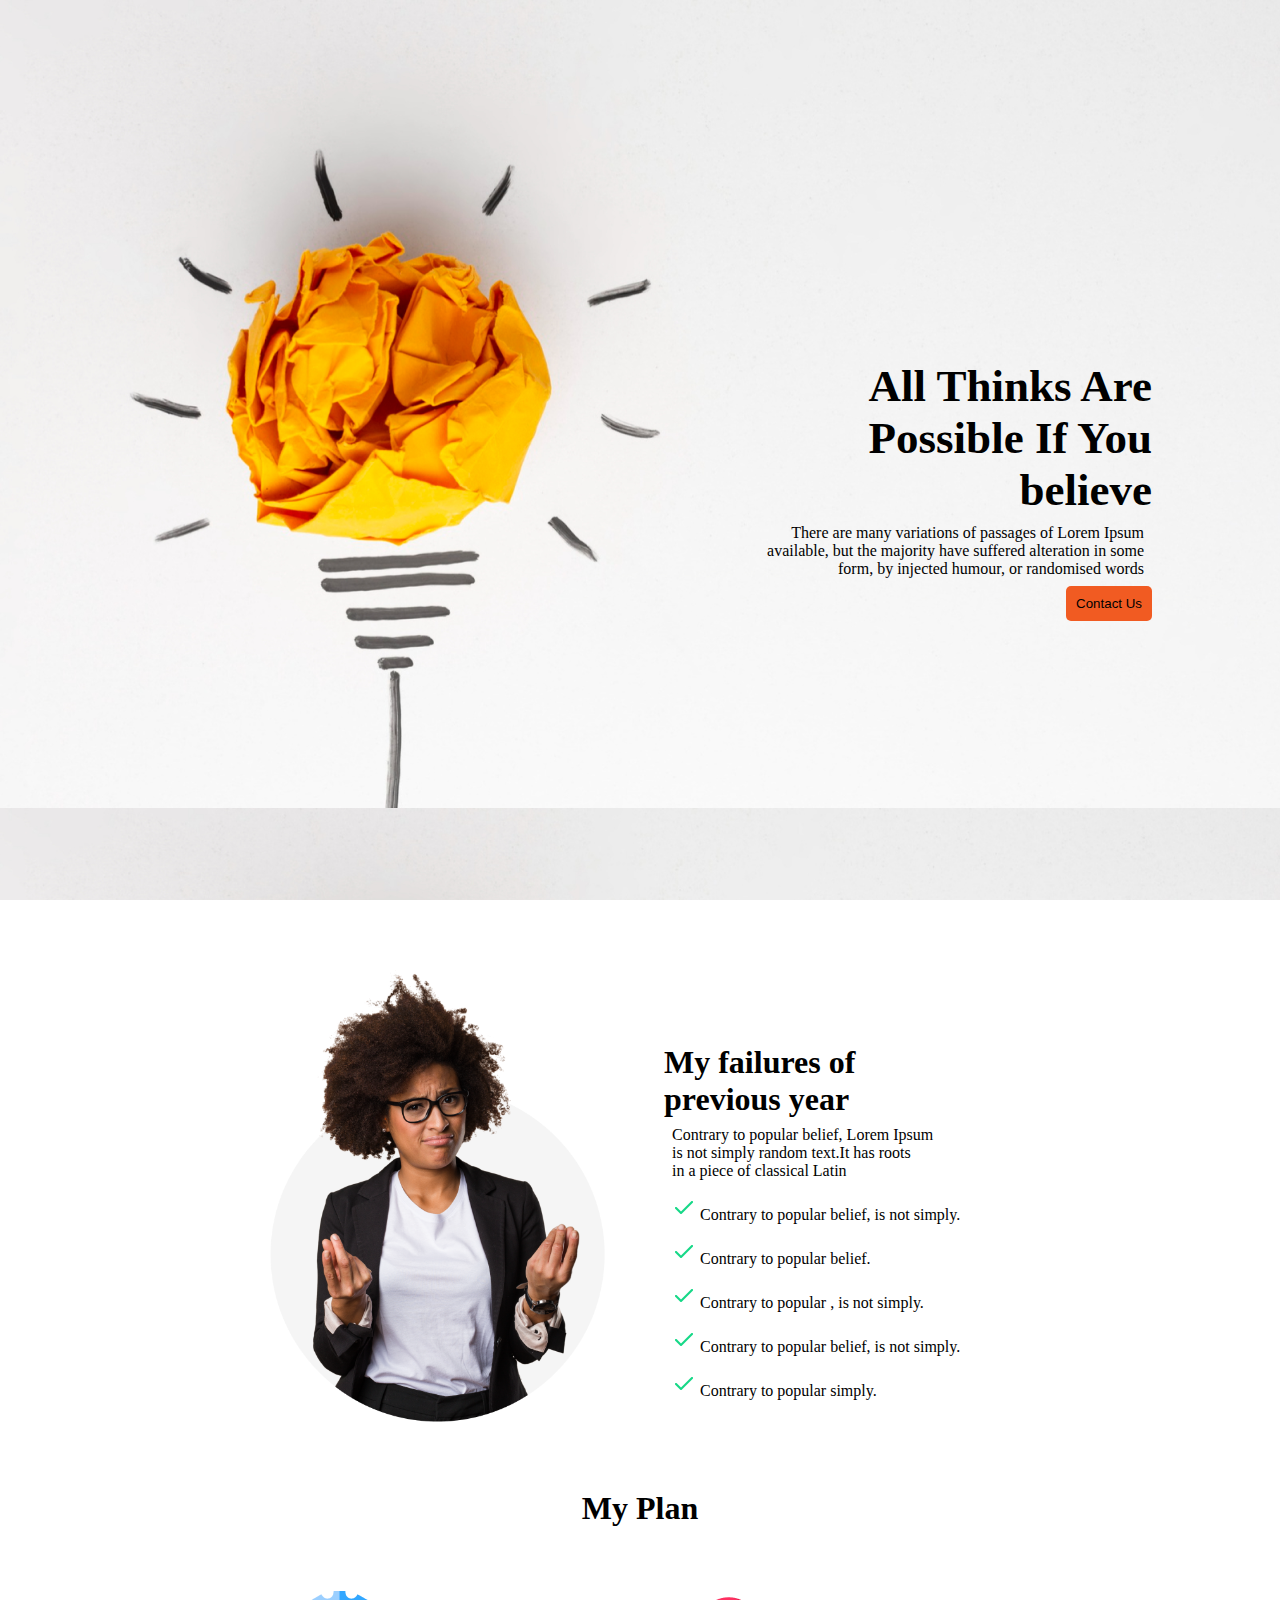
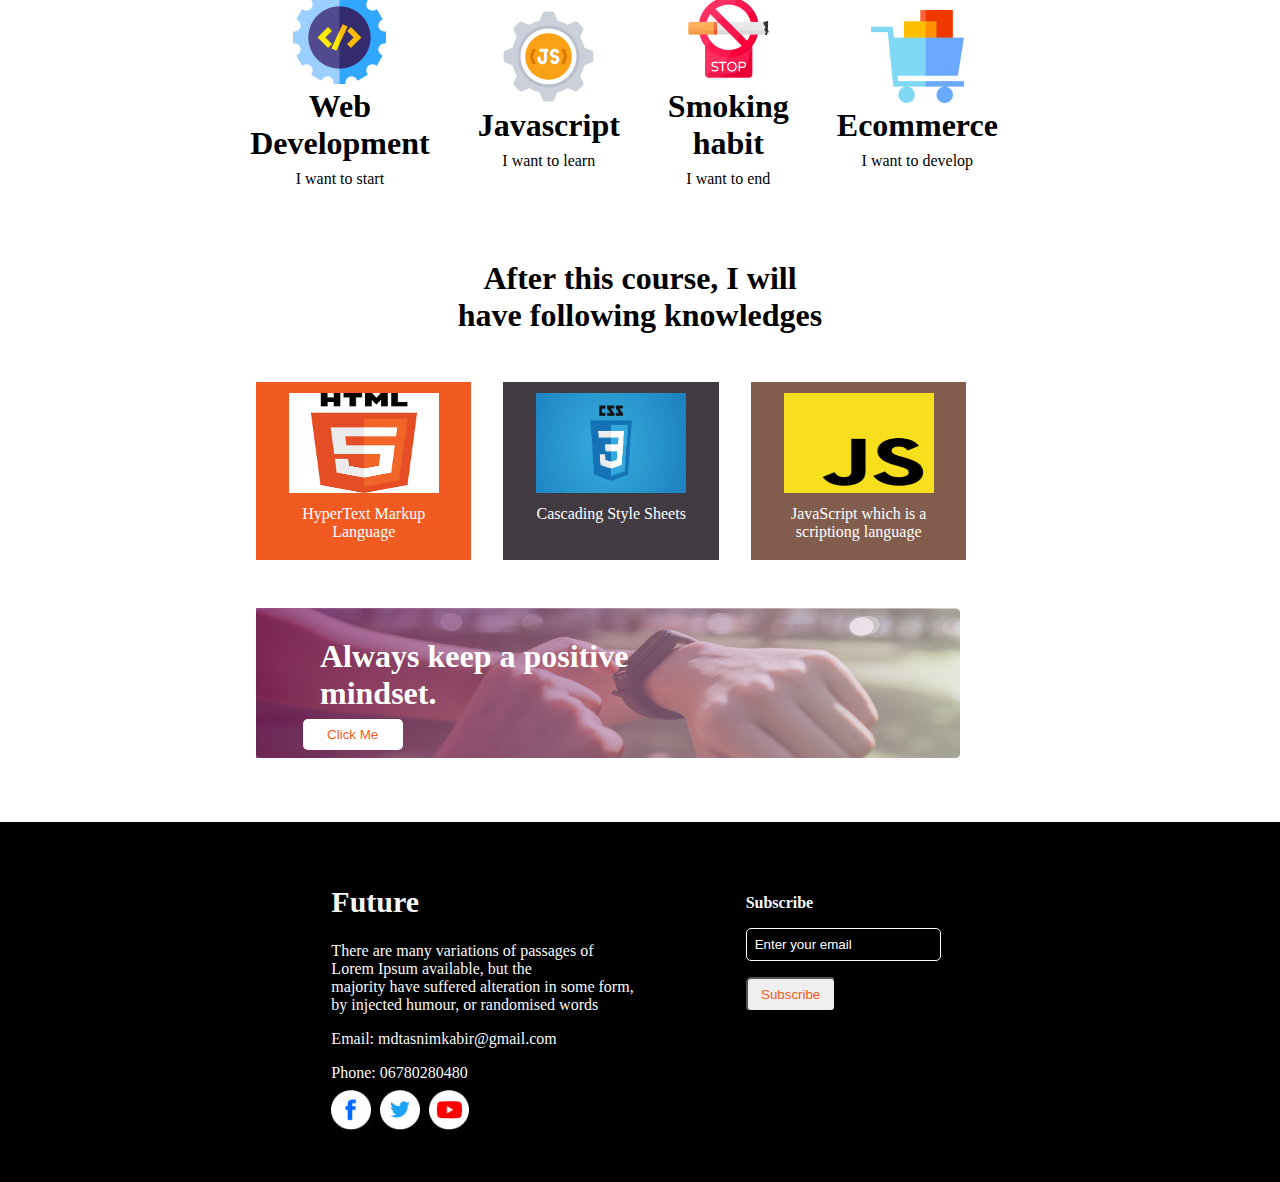
<file: new-year-new-me/index.html>
<!DOCTYPE html>
<html lang="en">

<head>
    <meta charset="UTF-8">
    <meta http-equiv="X-UA-Compatible" content="IE=edge">
    <meta name="viewport" content="width=device-width, initial-scale=1.0">
    <title>New year new me</title>
    <link rel="stylesheet" href="style.css">
</head>

<body>
    <!-- banner part start -->
    <header>
        <section class="hearder-container">
            <div class="header-content">
                <span>
                    <h1 id="header-font-size">All Thinks Are<br> Possible If You <br>believe</h1>
                </span>
                <span>
                    <p>There are many variations of passages of Lorem Ipsum <br> available, but the majority have
                        suffered
                        alteration in some<br> form, by injected humour, or randomised words</p>
                </span>
                <input id="header-button" type="button" value="Contact Us">
            </div>
        </section>

    </header>
    <!-- banner part end -->
    <main>
        <!-- previous year failure part start -->
        <section class="failure-container">
            <div class="failure-image">
                <img src="images/person.png" alt="image not available">

            </div>
            <div class="failure-content">
                <h1> My failures of<br> previous year</h1>
                <p>
                    Contrary to popular belief, Lorem Ipsum <br>
                    is not simply random text.It has roots <br>
                    in a piece of classical Latin

                </p>
                <p><img src="images/icons/Tick.png" alt="image not available"> Contrary to popular
                    belief, is not simply.</p>
                <p><img src="images/icons/Tick.png" alt="image not available"> Contrary to popular
                    belief.</p>
                <p><img src="images/icons/Tick.png" alt="image not available"> Contrary to popular
                    , is
                    not simply.</p>
                <p><img src="images/icons/Tick.png" alt="image not available"> Contrary to popular
                    belief, is not simply.</p>
                <p><img src="images/icons/Tick.png" alt="image not available"> Contrary to popular
                    simply.</p>

            </div>

        </section>

        <!-- previous year failure part end -->

        <!-- my-plan part start -->
        <section class="my-plan-top-conatiner">
            <h1>My Plan</h1>
            <div class="my-plan-container">
                <div class="my-plan-content">
                    <img src="images/icons/web.png" alt="image not available">
                    <h1>Web Development</h1>
                    <p>I want to start</p>
                </div>
                <div class="my-plan-content">
                    <img src="images/icons/js.png" alt="image not available">
                    <h1>Javascript</h1>
                    <p>I want to learn</p>
                </div>
                <div class="my-plan-content">
                    <img src="images/icons/smoke.png" alt="image not available">
                    <h1>Smoking habit</h1>
                    <p>I want to end</p>
                </div>
                <div class="my-plan-content">
                    <img src="images/icons/ecom.png" alt="image not available">
                    <h1>Ecommerce</h1>
                    <p>I want to develop</p>
                </div>
            </div>

        </section>

        <!-- my-plan part end -->

        <!-- bonus part start-->
        <section class="bonus-part-container">
            <span class="bonus-heading">
                <h1>After this course, I will <br>have following knowledges</h1>
            </span>
            <div class="bonus-part-content">
                <div class="bonus-part-image1">
                    <img src="images/html.png" alt="no image available">
                    <p>HyperText Markup Language</p>
                </div>
                <div class="bonus-part-image2">
                    <img src="images/css.png" alt="no image available">
                    <p>Cascading Style Sheets</p>
                </div>
                <div class="bonus-part-image3">
                    <img src="images/javascript.png" alt="no image available">
                    <p>JavaScript which is a <br>scriptiong language</p>
                </div>
            </div>

        </section>

        <!-- bonus part end-->


        <!-- gradient with image part start -->
        <section class="gradient-container">
            <h1 id="gradient-header">Always keep a positive<br> mindset.</h1>
            <button id="gradient-button" type="button">Click Me</button>
        </section>
        <!-- gradient with image part end -->
    </main>
    <!-- footer start -->
    <footer class="footer-container">
        <div class="footer-leftside-container">
            <div class="footer-leftside-content">
                <span class="heading-font-size">
                    <p><b>Future</b></p>
                </span>
                <p>There are many variations of passages of<br>
                    Lorem Ipsum available, but the <br>
                    majority have suffered alteration in some form, <br>
                    by injected humour, or randomised words
                </p>
                <p> Email: mdtasnimkabir@gmail.com</p>
                <p>Phone: 06780280480</p>
                <img src="images/icons/fb.png" alt="no image available">
                <img src="images/icons/twitter.png" alt=" no image available">
                <img src="images/icons/youtube.png" alt="no image available">
            </div>
        </div>
        <div class="footer-rightside-container">
            <form>

                <p><b>Subscribe</b></p>
                <p><input id="input-footer" type="text" value="Enter your email"></p>
                <p><button id="subscribe-button" type="button">Subscribe</button></p>

            </form>

        </div>

    </footer>
    <!-- footer end  -->

</body>

</html>
</file>
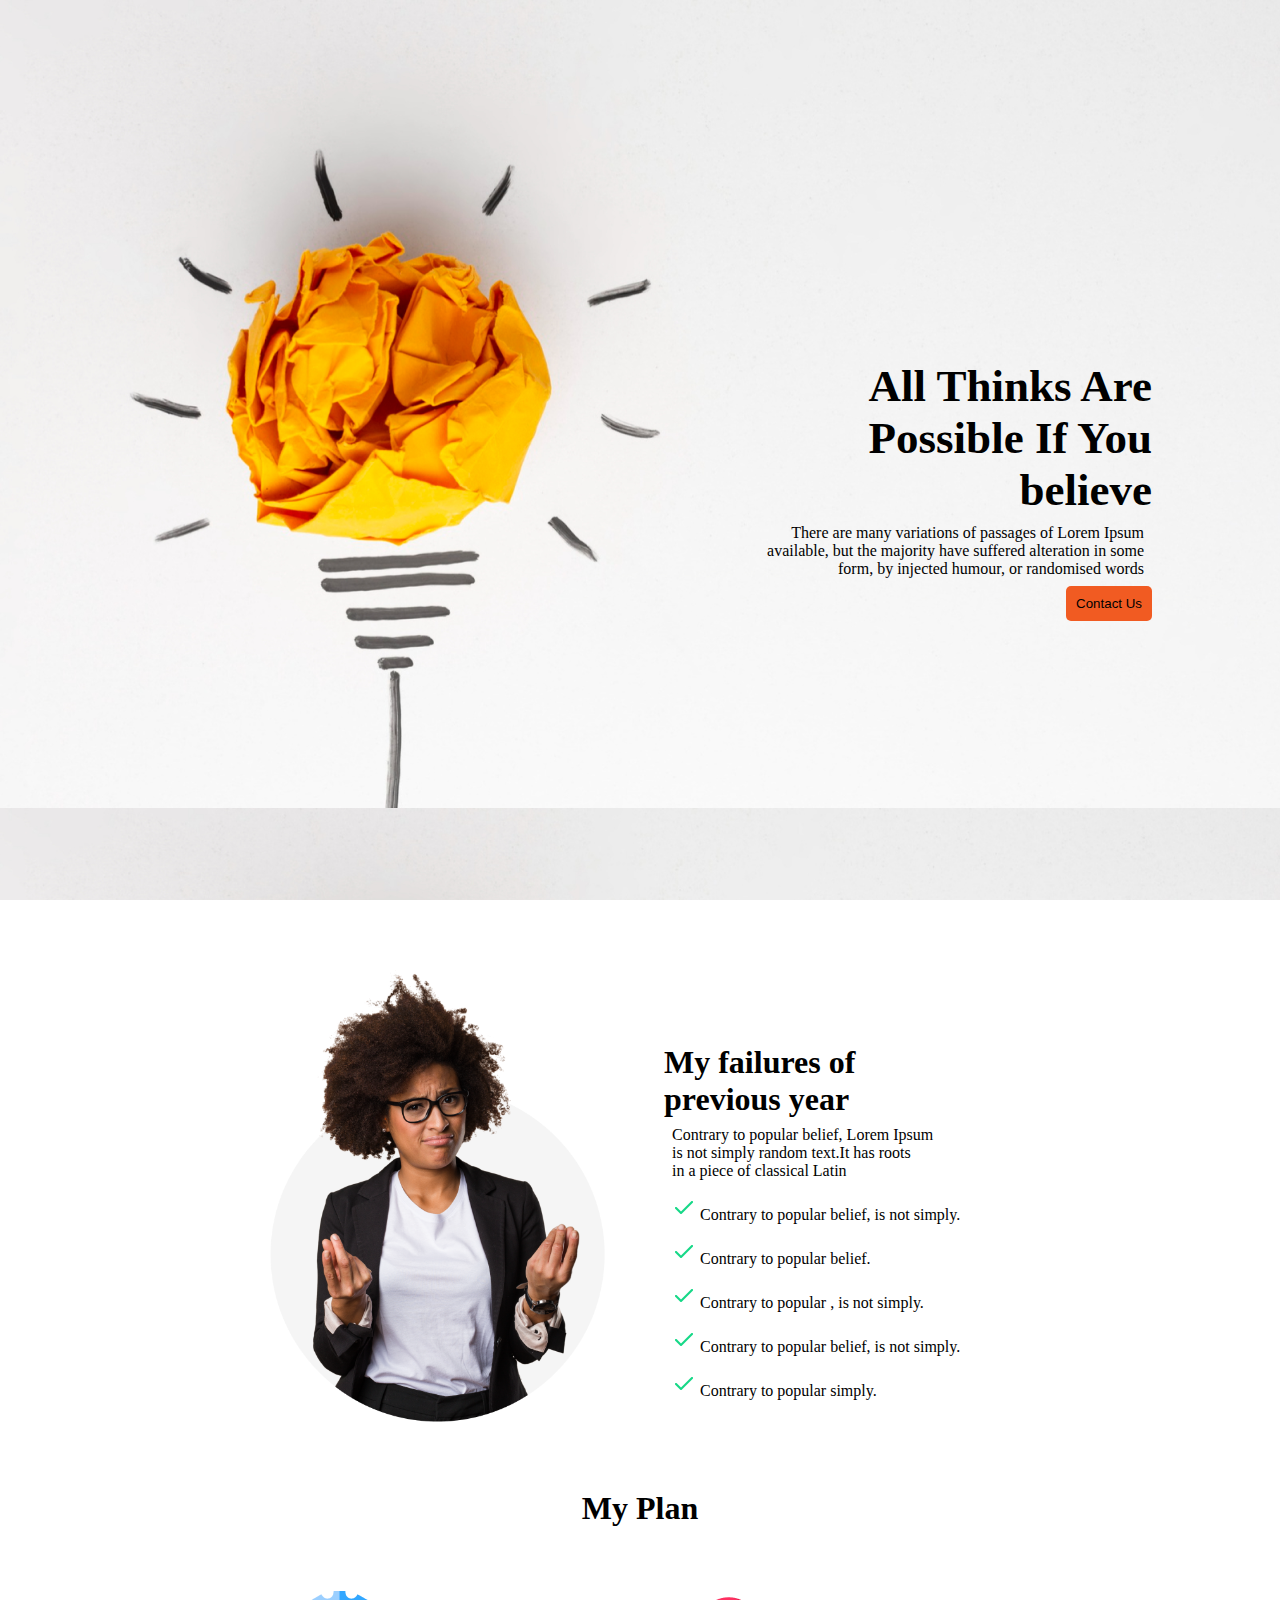
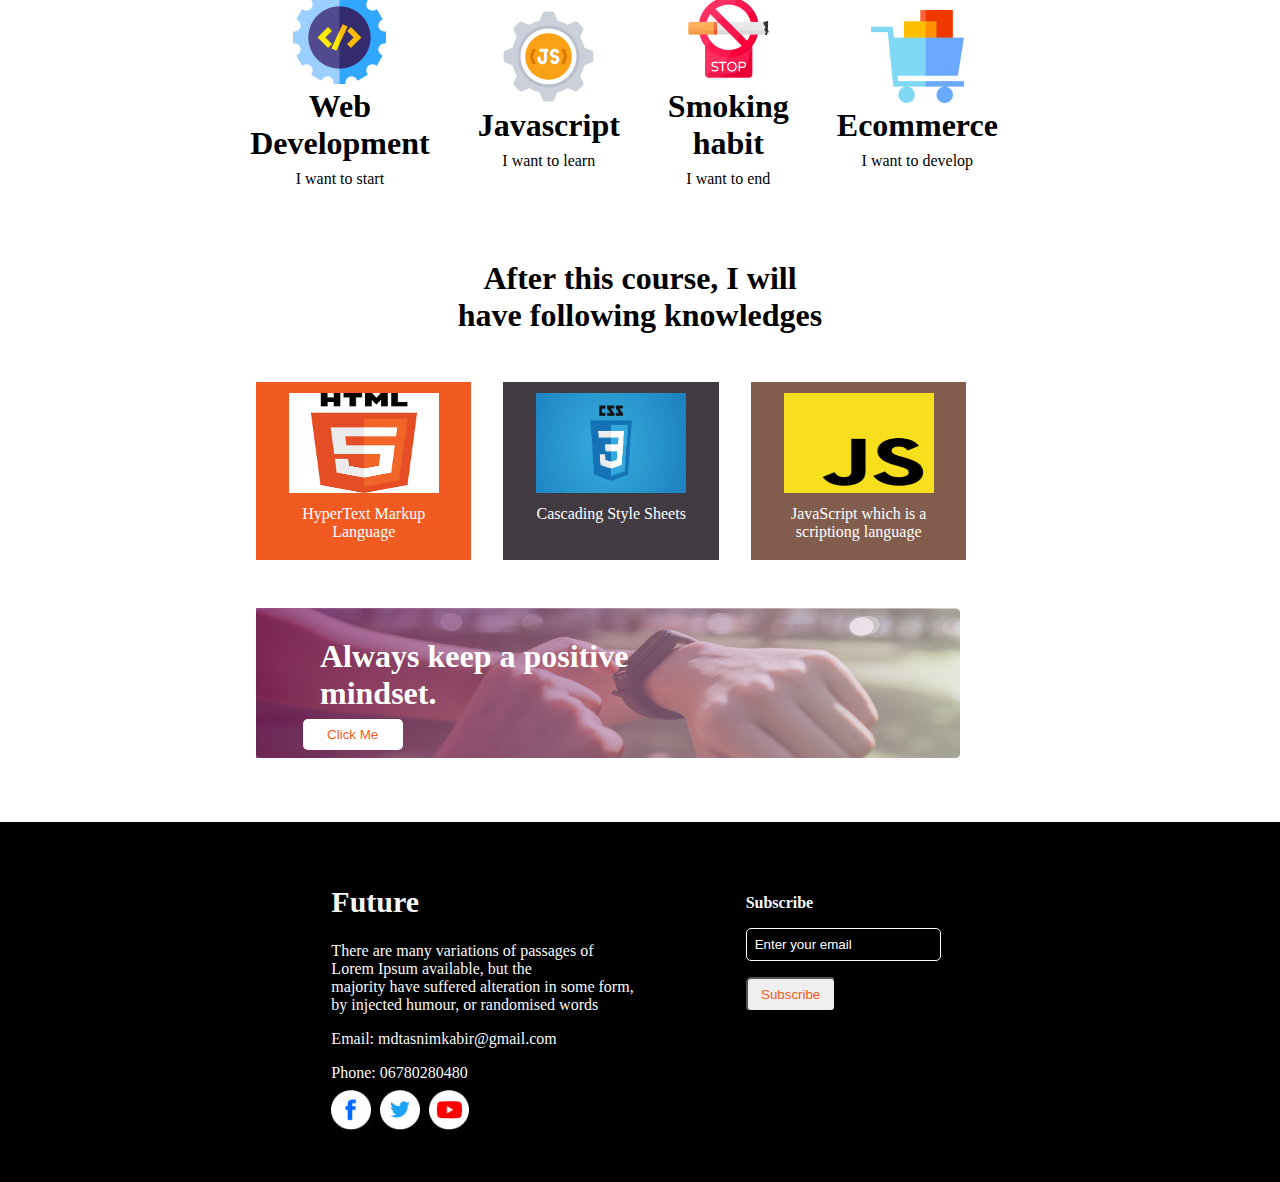
<file: new-year-new-me/assignment1/index.html>
<!DOCTYPE html>
<html lang="en">

<head>
    <meta charset="UTF-8">
    <meta http-equiv="X-UA-Compatible" content="IE=edge">
    <meta name="viewport" content="width=device-width, initial-scale=1.0">
    <title>New year new me</title>
    <link rel="stylesheet" href="style.css">
</head>

<body>
    <!-- banner part start -->
    <header>
        <section class="hearder-container">
            <div class="header-content">
                <span>
                    <h1 id="header-font-size">All Thinks Are<br> Possible If You <br>believe</h1>
                </span>
                <span>
                    <p>There are many variations of passages of Lorem Ipsum <br> available, but the majority have
                        suffered
                        alteration in some<br> form, by injected humour, or randomised words</p>
                </span>
                <input id="header-button" type="button" value="Contact Us">
            </div>
        </section>

    </header>
    <!-- banner part end -->
    <main>
        <!-- previous year failure part start -->
        <section class="failure-container">
            <div class="failure-image">
                <img src="../images/person.png" alt="image not available">

            </div>
            <div class="failure-content">
                <h1> My failures of<br> previous year</h1>
                <p>
                    Contrary to popular belief, Lorem Ipsum <br>
                    is not simply random text.It has roots <br>
                    in a piece of classical Latin

                </p>
                <p><img src="/new-year-new-me/images/icons/Tick.png" alt="image not available"> Contrary to popular
                    belief, is not simply.</p>
                <p><img src="/new-year-new-me/images/icons/Tick.png" alt="image not available"> Contrary to popular
                    belief.</p>
                <p><img src="/new-year-new-me/images/icons/Tick.png" alt="image not available"> Contrary to popular
                    , is
                    not simply.</p>
                <p><img src="/new-year-new-me/images/icons/Tick.png" alt="image not available"> Contrary to popular
                    belief, is not simply.</p>
                <p><img src="/new-year-new-me/images/icons/Tick.png" alt="image not available"> Contrary to popular
                    simply.</p>

            </div>

        </section>

        <!-- previous year failure part end -->

        <!-- my-plan part start -->
        <section class="my-plan-top-conatiner">
            <h1>My Plan</h1>
            <div class="my-plan-container">
                <div class="my-plan-content">
                    <img src="/new-year-new-me/images/icons/web.png" alt="image not available">
                    <h1>Web Development</h1>
                    <p>I want to start</p>
                </div>
                <div class="my-plan-content">
                    <img src="/new-year-new-me/images/icons/js.png" alt="image not available">
                    <h1>Javascript</h1>
                    <p>I want to learn</p>
                </div>
                <div class="my-plan-content">
                    <img src="/new-year-new-me/images/icons/smoke.png" alt="image not available">
                    <h1>Smoking habit</h1>
                    <p>I want to end</p>
                </div>
                <div class="my-plan-content">
                    <img src="/new-year-new-me/images/icons/ecom.png" alt="image not available">
                    <h1>Ecommerce</h1>
                    <p>I want to develop</p>
                </div>
            </div>

        </section>

        <!-- my-plan part end -->

        <!-- bonus part start-->
        <section class="bonus-part-container">
            <span class="bonus-heading">
                <h1>After this course, I will <br>have following knowledges</h1>
            </span>
            <div class="bonus-part-content">
                <div class="bonus-part-image1">
                    <img src="/new-year-new-me/images/html.png" alt="no image available">
                    <p>HyperText Markup Language</p>
                </div>
                <div class="bonus-part-image2">
                    <img src="/new-year-new-me/images/css.png" alt="no image available">
                    <p>Cascading Style Sheets</p>
                </div>
                <div class="bonus-part-image3">
                    <img src="/new-year-new-me/images/javascript.png" alt="no image available">
                    <p>JavaScript which is a <br>scriptiong language</p>
                </div>
            </div>

        </section>

        <!-- bonus part end-->


        <!-- gradient with image part start -->
        <section class="gradient-container">
            <h1 id="gradient-header">Always keep a positive<br> mindset.</h1>
            <button id="gradient-button" type="button">Click Me</button>
        </section>
        <!-- gradient with image part end -->
    </main>
    <!-- footer start -->
    <footer class="footer-container">
        <div class="footer-leftside-container">
            <div class="footer-leftside-content">
                <span class="heading-font-size">
                    <p><b>Future</b></p>
                </span>
                <p>There are many variations of passages of<br>
                    Lorem Ipsum available, but the <br>
                    majority have suffered alteration in some form, <br>
                    by injected humour, or randomised words
                </p>
                <p> Email: mdtasnimkabir@gmail.com</p>
                <p>Phone: 06780280480</p>
                <img src="/new-year-new-me/images/icons/fb.png" alt="no image available">
                <img src="/new-year-new-me/images/icons/twitter.png" alt=" no image available">
                <img src="/new-year-new-me/images/icons/youtube.png" alt="no image available">
            </div>
        </div>
        <div class="footer-rightside-container">
            <form>

                <p><b>Subscribe</b></p>
                <p><input id="input-footer" type="text" value="Enter your email"></p>
                <p><button id="subscribe-button" type="button">Subscribe</button></p>

            </form>

        </div>

    </footer>
    <!-- footer end  -->

</body>

</html>
</file>
<file: new-year-new-me/style.css>
* {
    padding: 0;
    margin: 0;
}

/* Banner design start*/
.hearder-container {
    background-image: url("images/banner/banner1.png");
    width: 100%;
    height: 100vh;
}

.header-content {
    position: relative;
    top: 40%;
    text-align: right;
    margin-right: 10%;
}

#header-font-size {
    font-size: 45px;
}

.header-content>h1,
p {
    padding: 0.5em;
}

#header-button {
    border-style: none;
    padding: 10px;
    border-radius: 5px;
    background-color: #F15B22;

}

/* Banner design end */

/* previous year failure part start */
.failure-container {
    display: flex;
    margin: 4em 20%;

}

.failure-image {
    width: 50%;
    margin-right: 3em;
}

.failure-image img {
    width: 100%;
}

.failure-content {
    width: 50%;
    position: relative;
    top: 5em;
}

.tick-container {
    display: flex;
    flex-direction: column;
}


/* previous year failure part end */

/* my-plan part design start */
.my-plan-top-conatiner {
    margin: 0 20% 4em 20%;

}

.my-plan-top-conatiner>h1 {
    text-align: center;
    margin-bottom: 2em;
}

.my-plan-container {
    display: flex;
    justify-content: center;
    align-items: center;
    text-align: center;
    margin-left: 1em;
}

.my-plan-container div {
    margin-right: 3em;
}

/* my-plan part design end */
/* bonus-part design  start*/
.bonus-part-container img {
    width: 150px;
    height: 100px;

}

.bonus-heading {
    text-align: center;

}

.bonus-part-content {
    display: flex;
    margin: 3em 22% 0 20%;
}

.bonus-part-content div {
    margin-right: 2em;
}

.bonus-part-image1 {
    background-color: #F15B22;
    padding: 0.7em;
    color: white;
    width: 33%;
    text-align: center;
}

.bonus-part-image2 {
    background-color: #413b41;
    padding: 0.7em;
    color: white;
    width: 33%;
    text-align: center;
}

.bonus-part-image3 {
    background-color: #825c4d;
    padding: 0.7em;
    color: white;
    width: 33%;
    text-align: center;
}

/* bonus-part design  end*/

/* gradient-part design :start */
.gradient-container {
    margin: 3em 20% 4em 20%;

    background-image: linear-gradient(to left, rgba(252, 246, 245, 0.52), rgba(117, 19, 93, 0.73)), url("images/watch.png");
    background-size: 100% 100%;
    background-repeat: no-repeat;
    height: 150px;
    width: 55%;
}

.gradient-container h1,
button {
    position: relative;
    top: 20%;
}

#gradient-header {
    color: white;
    margin-left: 2em;
}

#gradient-button {
    background-color: #FFFFFF;
    color: #F15B22;
    padding: 0.6em;
    width: 100px;
    border-radius: 5px;
    border-style: none;
    margin-left: 3.5em;
    margin-top: 0.5em;


}



/* gradient-part design :end */

/* footer design  */

/* footer left side design  */
.footer-container {
    display: flex;
    background-color: black;
    color: #F8F8F8;
    justify-content: center;
}

.footer-leftside-container {
    margin-left: 20%;
    padding: 3em;

}

.footer-leftside-container img {
    width: 40px;
    height: 40px;
    margin-right: 0.3em;
}

.footer-leftside-container p {
    padding-left: 0px;
}

.heading-font-size {
    font-size: 30px;

}

/* footer right side design  */
.footer-rightside-container {
    margin-right: 20%;
    padding: 3em;
    margin-top: 1em;
}

#input-footer {
    padding: 0.6em;
    background-color: black;
    border-radius: 5px;
    border: 1px solid white;
    color: white;

}

#subscribe-button {
    padding: 0.6em;
    width: 90px;
    border-radius: 5px;
    color: #F15B22;
}
</file>
<file: new-year-new-me/assignment1/style.css>
* {
    padding: 0;
    margin: 0;
}

/* Banner design start*/
.hearder-container {
    background-image: url("images/banner/banner1.png");
    width: 100%;
    height: 100vh;
}

.header-content {
    position: relative;
    top: 40%;
    text-align: right;
    margin-right: 10%;
}

#header-font-size {
    font-size: 45px;
}

.header-content>h1,
p {
    padding: 0.5em;
}

#header-button {
    border-style: none;
    padding: 10px;
    border-radius: 5px;
    background-color: #F15B22;

}

/* Banner design end */

/* previous year failure part start */
.failure-container {
    display: flex;
    margin: 4em 20%;

}

.failure-image {
    width: 50%;
    margin-right: 3em;
}

.failure-image img {
    width: 100%;
}

.failure-content {
    width: 50%;
    position: relative;
    top: 5em;
}

.tick-container {
    display: flex;
    flex-direction: column;
}


/* previous year failure part end */

/* my-plan part design start */
.my-plan-top-conatiner {
    margin: 0 20% 4em 20%;

}

.my-plan-top-conatiner>h1 {
    text-align: center;
    margin-bottom: 2em;
}

.my-plan-container {
    display: flex;
    justify-content: center;
    align-items: center;
    text-align: center;
    margin-left: 1em;
}

.my-plan-container div {
    margin-right: 3em;
}

/* my-plan part design end */
/* bonus-part design  start*/
.bonus-part-container img {
    width: 150px;
    height: 100px;

}

.bonus-heading {
    text-align: center;

}

.bonus-part-content {
    display: flex;
    margin: 3em 22% 0 20%;
}

.bonus-part-content div {
    margin-right: 2em;
}

.bonus-part-image1 {
    background-color: #F15B22;
    padding: 0.7em;
    color: white;
    width: 33%;
    text-align: center;
}

.bonus-part-image2 {
    background-color: #413b41;
    padding: 0.7em;
    color: white;
    width: 33%;
    text-align: center;
}

.bonus-part-image3 {
    background-color: #825c4d;
    padding: 0.7em;
    color: white;
    width: 33%;
    text-align: center;
}

/* bonus-part design  end*/

/* gradient-part design :start */
.gradient-container {
    margin: 3em 20% 4em 20%;

    background-image: linear-gradient(to left, rgba(252, 246, 245, 0.52), rgba(117, 19, 93, 0.73)), url("/new-year-new-me/images/watch.png");
    background-size: 100% 100%;
    background-repeat: no-repeat;
    height: 150px;
    width: 55%;
}

.gradient-container h1,
button {
    position: relative;
    top: 20%;
}

#gradient-header {
    color: white;
    margin-left: 2em;
}

#gradient-button {
    background-color: #FFFFFF;
    color: #F15B22;
    padding: 0.6em;
    width: 100px;
    border-radius: 5px;
    border-style: none;
    margin-left: 3.5em;
    margin-top: 0.5em;


}



/* gradient-part design :end */

/* footer design  */

/* footer left side design  */
.footer-container {
    display: flex;
    background-color: black;
    color: #F8F8F8;
    justify-content: center;
}

.footer-leftside-container {
    margin-left: 20%;
    padding: 3em;

}

.footer-leftside-container img {
    width: 40px;
    height: 40px;
    margin-right: 0.3em;
}

.footer-leftside-container p {
    padding-left: 0px;
}

.heading-font-size {
    font-size: 30px;

}

/* footer right side design  */
.footer-rightside-container {
    margin-right: 20%;
    padding: 3em;
    margin-top: 1em;
}

#input-footer {
    padding: 0.6em;
    background-color: black;
    border-radius: 5px;
    border: 1px solid white;
    color: white;

}

#subscribe-button {
    padding: 0.6em;
    width: 90px;
    border-radius: 5px;
    color: #F15B22;
}
</file>
